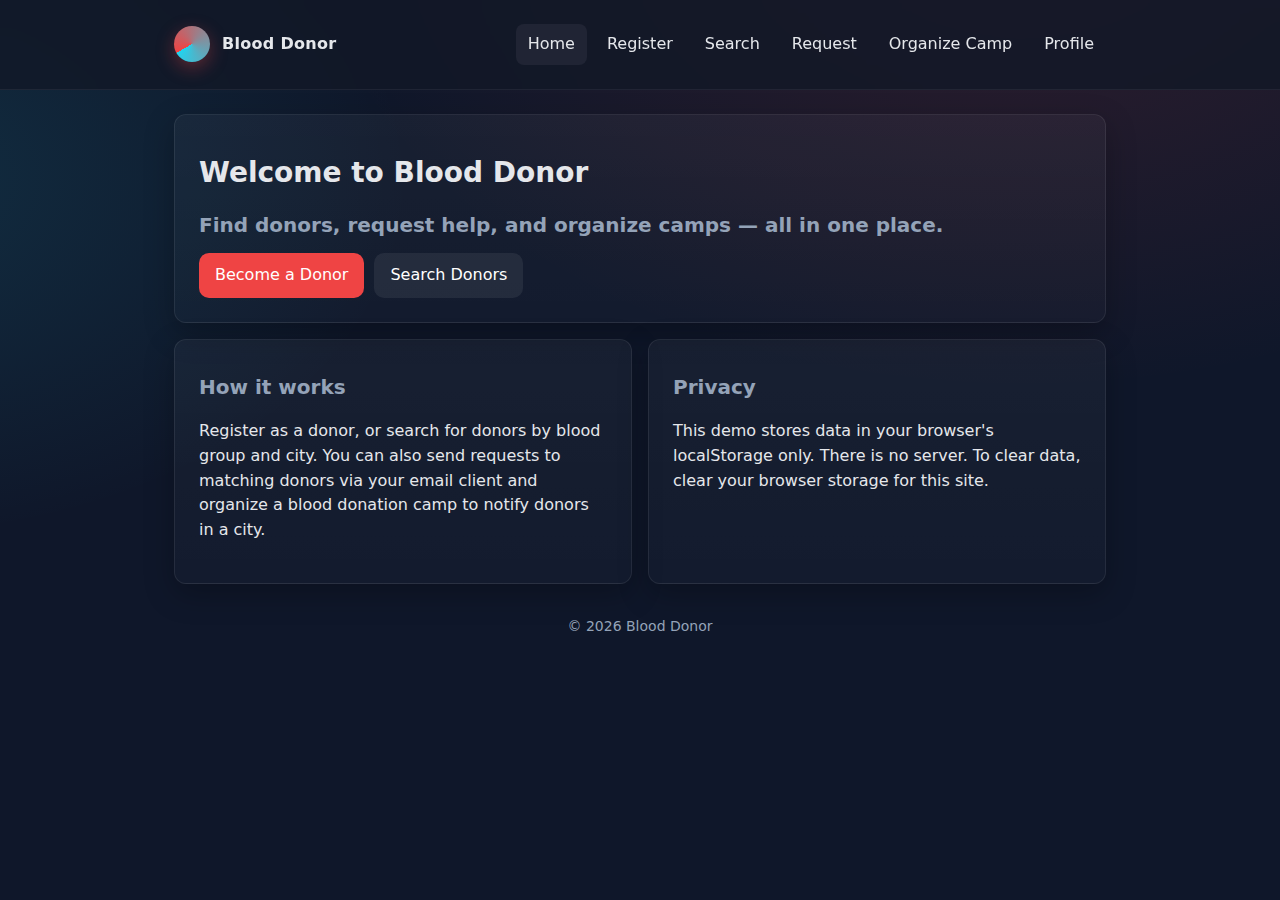
<file: index.html>
<!doctype html>
<html lang="en">
  <head>
    <meta charset="utf-8">
    <meta name="viewport" content="width=device-width, initial-scale=1">
    <title>Blood Donor | Home</title>
    <link rel="stylesheet" href="./assets/style.css">
  </head>
  <body data-page="home">
    <header class="site-header">
      <div class="container nav">
        <div class="brand"><span class="logo"></span> Blood Donor</div>
        <nav class="nav-links">
          <a data-nav href="./index.html">Home</a>
          <a data-nav href="./register.html">Register</a>
          <a data-nav href="./search.html">Search</a>
          <a data-nav href="./request.html">Request</a>
          <a data-nav href="./organize.html">Organize Camp</a>
          <a data-nav data-admin-link href="./admin.html">Admin</a>
          <button id="openProfile" class="linklike" type="button">Profile</button>
        </nav>
      </div>
    </header>

    <main class="container">
      <section class="card">
        <h1>Welcome to Blood Donor</h1>
        <h2 class="muted">Find donors, request help, and organize camps — all in one place.</h2>
        <div class="actions" style="margin-top: 12px;">
          <a class="btn" href="./register.html">Become a Donor</a>
          <a class="btn secondary" href="./search.html">Search Donors</a>
        </div>
      </section>

      <div class="grid cols-2" style="margin-top: 16px;">
        <section class="card">
          <h2>How it works</h2>
          <p>
            Register as a donor, or search for donors by blood group and city. You can also send requests to matching donors via your email client and organize a blood donation camp to notify donors in a city.
          </p>
        </section>
        <section class="card">
          <h2>Privacy</h2>
          <p>
            This demo stores data in your browser's localStorage only. There is no server. To clear data, clear your browser storage for this site.
          </p>
        </section>
      </div>

      <div class="footer">&copy; <span id="year"></span> Blood Donor</div>
    </main>

    <div id="profileBackdrop" class="modal-backdrop" aria-hidden="true">
      <div class="modal" role="dialog" aria-modal="true" aria-labelledby="profileTitle">
        <header>
          <strong id="profileTitle">Profile</strong>
          <button id="closeProfile" class="icon-btn" aria-label="Close">✕</button>
        </header>
        <div class="content">
          <div id="profLoggedIn" style="display:none">
            <p><strong>Username:</strong> <span id="profUName"></span></p>
            <p><strong>Email:</strong> <span id="profUMail"></span></p>
            <div class="actions">
              <button id="profLogout">Logout</button>
            </div>
          </div>
          <div id="profLoggedOut">
            <p class="muted">You are not logged in.</p>
            <div class="actions">
              <button id="profGoLogin" class="btn">Login</button>
              <button id="profGoSignup" class="btn secondary">Sign up</button>
            </div>
          </div>
        </div>
      </div>
    </div>

    <script src="./assets/app.js"></script>
    <script>document.getElementById('year').textContent = new Date().getFullYear();</script>
  </body>
</html>
</file>
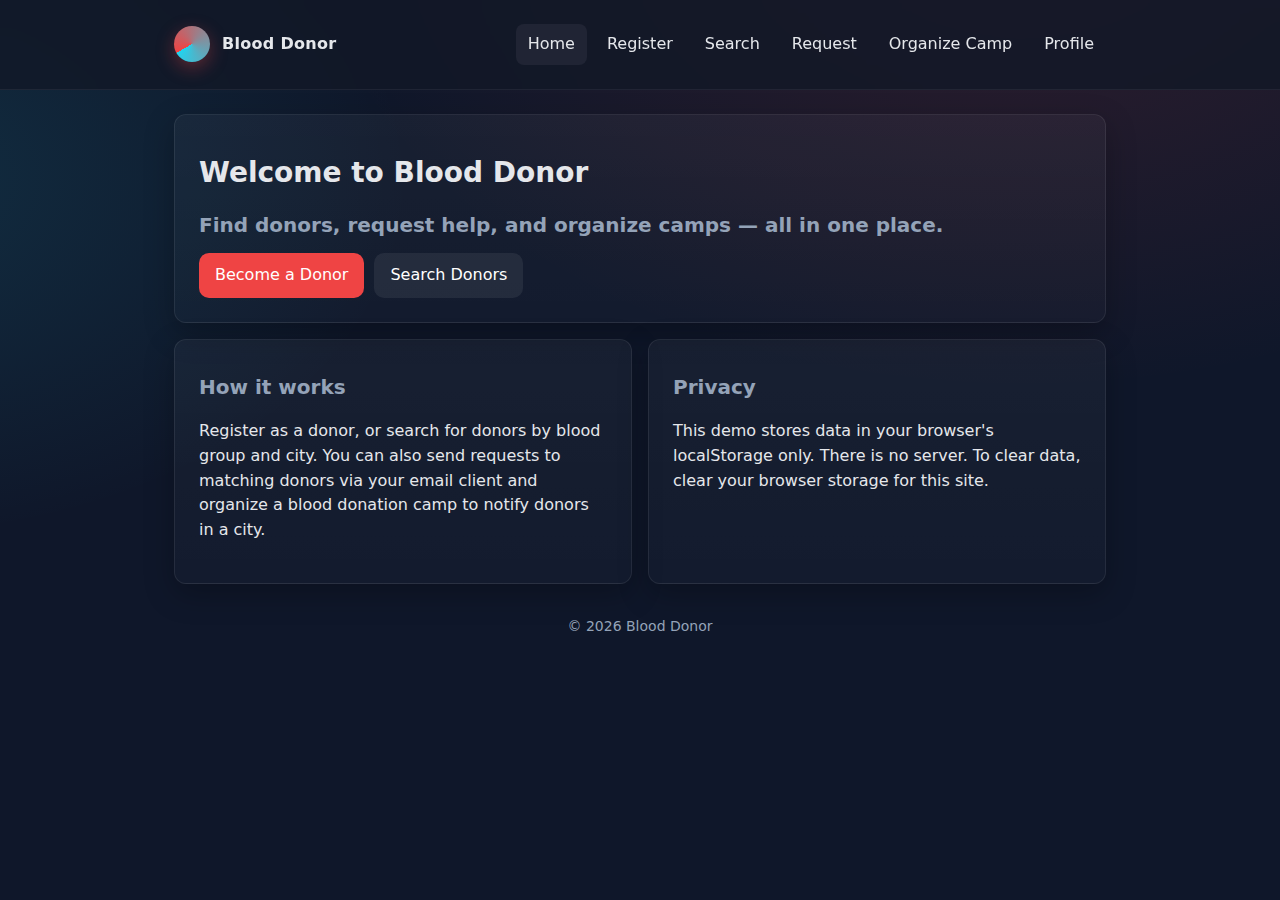
<file: admin.html>
<!doctype html>
<html lang="en">
  <head>
    <meta charset="utf-8">
    <meta name="viewport" content="width=device-width, initial-scale=1">
    <title>Blood Donor | Admin</title>
    <link rel="stylesheet" href="./assets/style.css">
  </head>
  <body data-page="admin">
    <header class="site-header">
      <div class="container nav">
        <div class="brand"><span class="logo"></span> Blood Donor</div>
        <nav class="nav-links">
          <a data-nav href="./index.html">Home</a>
          <a data-nav href="./organize.html">Organize Camp</a>
          <a data-nav data-admin-link href="./admin.html">Admin</a>
          <button id="openProfile" class="linklike" type="button">Profile</button>
        </nav>
      </div>
    </header>

    <main class="container">
      <section class="card">
        <h1>Admin Dashboard</h1>
        <h2>Pending Camp Requests</h2>
        <p id="emptyPending" class="muted">No pending requests.</p>
        <div class="table-wrap">
          <table>
            <thead>
              <tr>
                <th>Event</th>
                <th>Date</th>
                <th>City</th>
                <th>Requested By</th>
                <th>Actions</th>
              </tr>
            </thead>
            <tbody id="pendingBody"></tbody>
          </table>
        </div>
      </section>

      <section class="card" style="margin-top: 16px;">
        <h2>History</h2>
        <p id="emptyHistory" class="muted">No history entries.</p>
        <div class="table-wrap">
          <table>
            <thead>
              <tr>
                <th>Event</th>
                <th>Date</th>
                <th>City</th>
                <th>Status</th>
                <th>Decided By</th>
                <th>Note</th>
              </tr>
            </thead>
            <tbody id="historyBody"></tbody>
          </table>
        </div>
      </section>
    </main>

    <div id="profileBackdrop" class="modal-backdrop" aria-hidden="true">
      <div class="modal" role="dialog" aria-modal="true" aria-labelledby="profileTitle">
        <header>
          <strong id="profileTitle">Profile</strong>
          <button id="closeProfile" class="icon-btn" aria-label="Close">✕</button>
        </header>
        <div class="content">
          <div id="profLoggedIn" style="display:none">
            <p><strong>Username:</strong> <span id="profUName"></span></p>
            <p><strong>Email:</strong> <span id="profUMail"></span></p>
            <div class="actions">
              <button id="profLogout">Logout</button>
            </div>
          </div>
          <div id="profLoggedOut">
            <p class="muted">You are not logged in.</p>
            <div class="actions">
              <button id="profGoLogin" class="btn">Login</button>
              <button id="profGoSignup" class="btn secondary">Sign up</button>
            </div>
          </div>
        </div>
      </div>
    </div>

    <script src="./assets/app.js"></script>
  </body>
</html>
</file>
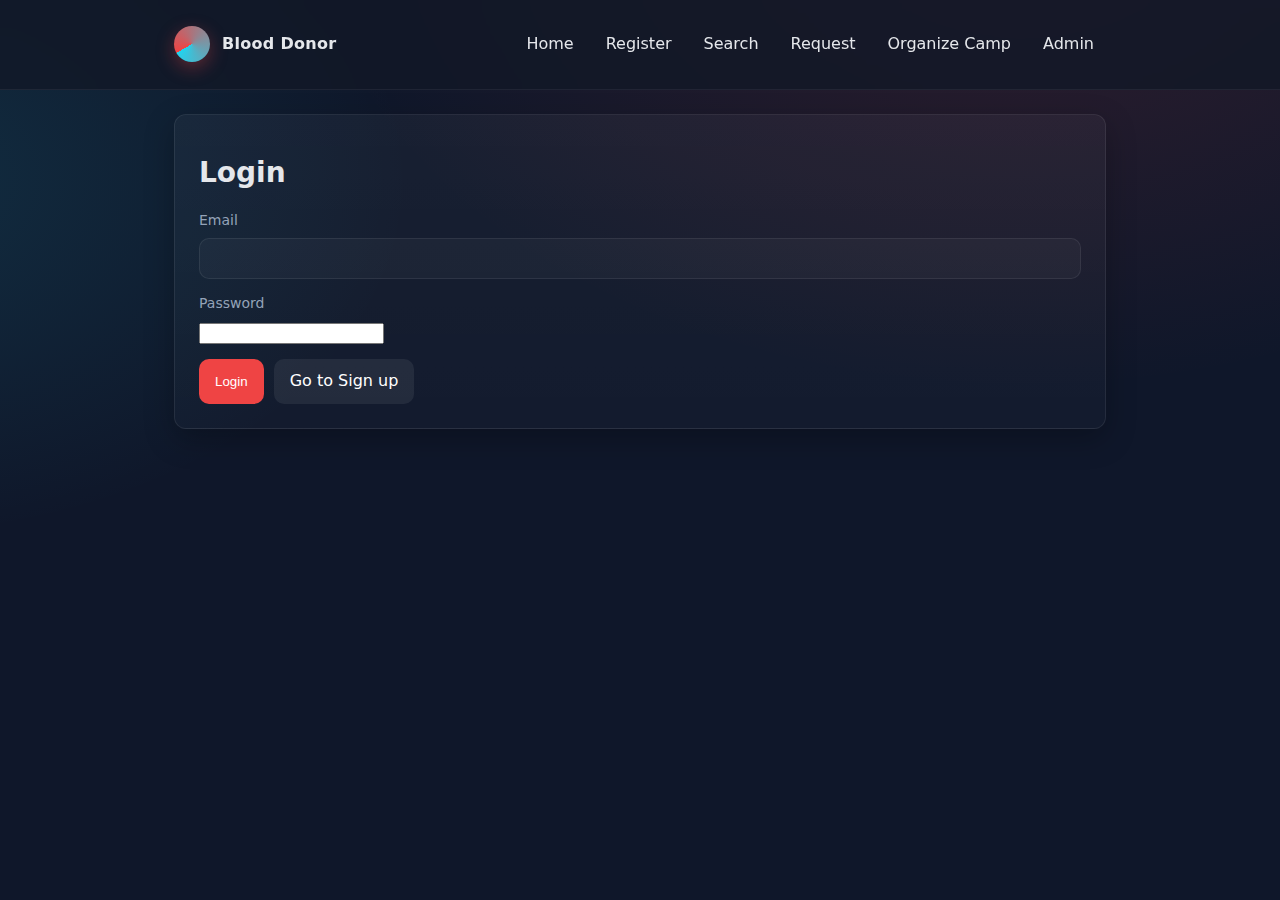
<file: login.html>
<!doctype html>
<html lang="en">
  <head>
    <meta charset="utf-8">
    <meta name="viewport" content="width=device-width, initial-scale=1">
    <title>Blood Donor | Login</title>
    <link rel="stylesheet" href="./assets/style.css">
  </head>
  <body data-page="auth">
    <header class="site-header">
      <div class="container nav">
        <div class="brand"><span class="logo"></span> Blood Donor</div>
        <nav class="nav-links">
          <a data-nav href="./index.html">Home</a>
          <a data-nav href="./register.html">Register</a>
          <a data-nav href="./search.html">Search</a>
          <a data-nav href="./request.html">Request</a>
          <a data-nav href="./organize.html">Organize Camp</a>
          <a data-nav href="./admin.html">Admin</a>
        </nav>
      </div>
    </header>

    <main class="container">
      <section class="card">
        <h1>Login</h1>
        <div id="authToast" class="notice" style="display:none"></div>
        <form id="loginForm">
          <div class="field">
            <label for="loginEmail">Email</label>
            <input type="email" id="loginEmail" required>
          </div>
          <div class="field">
            <label for="loginPassword">Password</label>
            <input type="password" id="loginPassword" required>
          </div>
          <div class="actions">
            <button type="submit">Login</button>
            <a class="btn secondary" href="./signup.html">Go to Sign up</a>
          </div>
        </form>
      </section>
    </main>

    <script src="./assets/app.js"></script>
  </body>
</html>
</file>
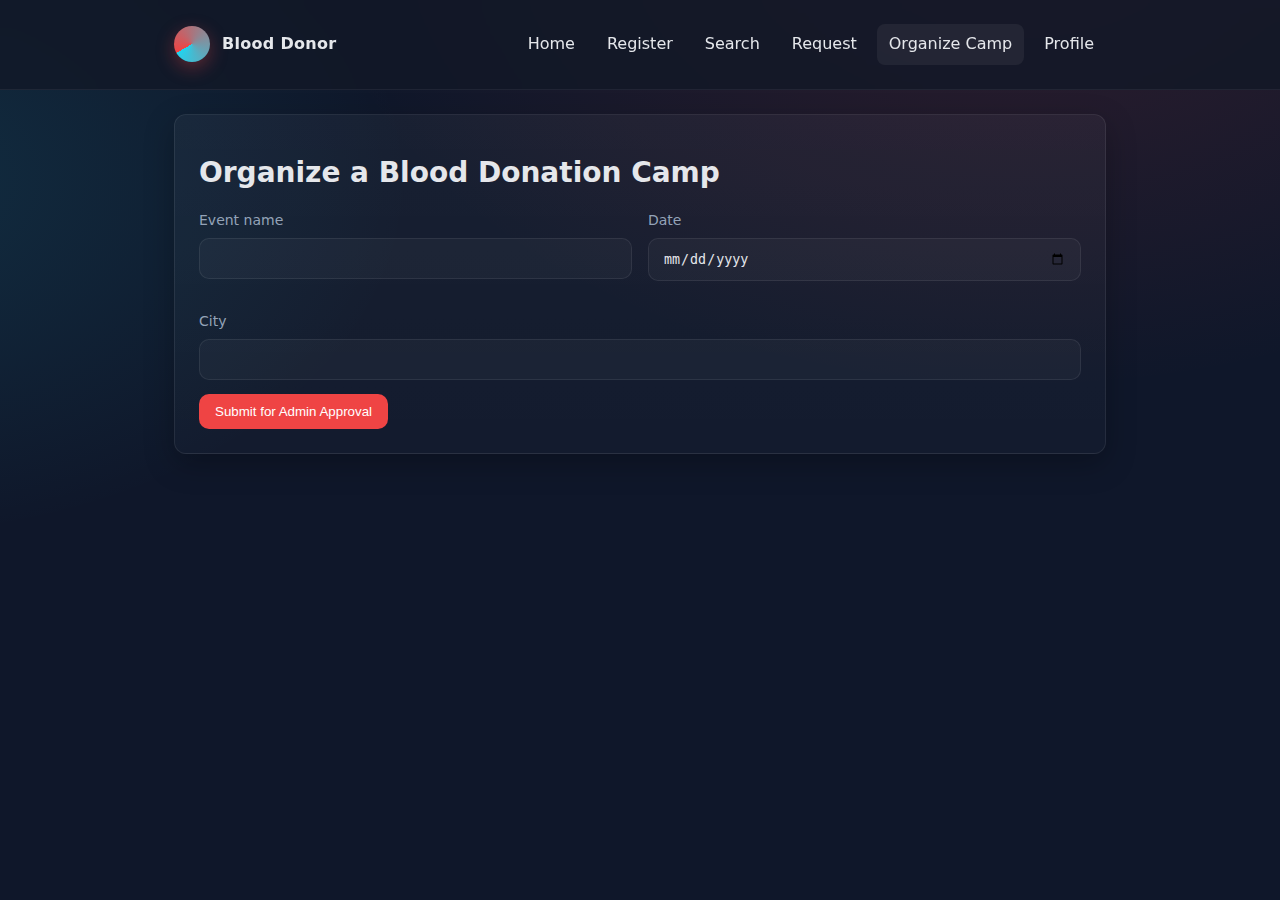
<file: organize.html>
<!doctype html>
<html lang="en">
  <head>
    <meta charset="utf-8">
    <meta name="viewport" content="width=device-width, initial-scale=1">
    <title>Blood Donor | Organize Camp</title>
    <link rel="stylesheet" href="./assets/style.css">
  </head>
  <body data-page="organize">
    <header class="site-header">
      <div class="container nav">
        <div class="brand"><span class="logo"></span> Blood Donor</div>
        <nav class="nav-links">
          <a data-nav href="./index.html">Home</a>
          <a data-nav href="./register.html">Register</a>
          <a data-nav href="./search.html">Search</a>
          <a data-nav href="./request.html">Request</a>
          <a data-nav href="./organize.html">Organize Camp</a>
          <a data-nav data-admin-link href="./admin.html">Admin</a>
          <button id="openProfile" class="linklike" type="button">Profile</button>
        </nav>
      </div>
    </header>

    <main class="container">
      <section class="card">
        <h1>Organize a Blood Donation Camp</h1>
        <div id="organizeToast" class="notice" style="display:none"></div>
        <form id="organizeForm">
          <div class="grid cols-2">
            <div class="field">
              <label for="orgEvent">Event name</label>
              <input type="text" id="orgEvent" required>
            </div>
            <div class="field">
              <label for="orgDate">Date</label>
              <input type="date" id="orgDate" required>
            </div>
            <div class="field" style="grid-column: 1 / -1;">
              <label for="orgCity">City</label>
              <input type="text" id="orgCity" required>
            </div>
          </div>
          <div class="actions">
            <button type="submit">Submit for Admin Approval</button>
          </div>
        </form>
      </section>
    </main>

    <div id="profileBackdrop" class="modal-backdrop" aria-hidden="true">
      <div class="modal" role="dialog" aria-modal="true" aria-labelledby="profileTitle">
        <header>
          <strong id="profileTitle">Profile</strong>
          <button id="closeProfile" class="icon-btn" aria-label="Close">✕</button>
        </header>
        <div class="content">
          <div id="profLoggedIn" style="display:none">
            <p><strong>Username:</strong> <span id="profUName"></span></p>
            <p><strong>Email:</strong> <span id="profUMail"></span></p>
            <div class="actions">
              <button id="profLogout">Logout</button>
            </div>
          </div>
          <div id="profLoggedOut">
            <p class="muted">You are not logged in.</p>
            <div class="actions">
              <button id="profGoLogin" class="btn">Login</button>
              <button id="profGoSignup" class="btn secondary">Sign up</button>
            </div>
          </div>
        </div>
      </div>
    </div>

    <script src="./assets/app.js"></script>
  </body>
</html>
</file>
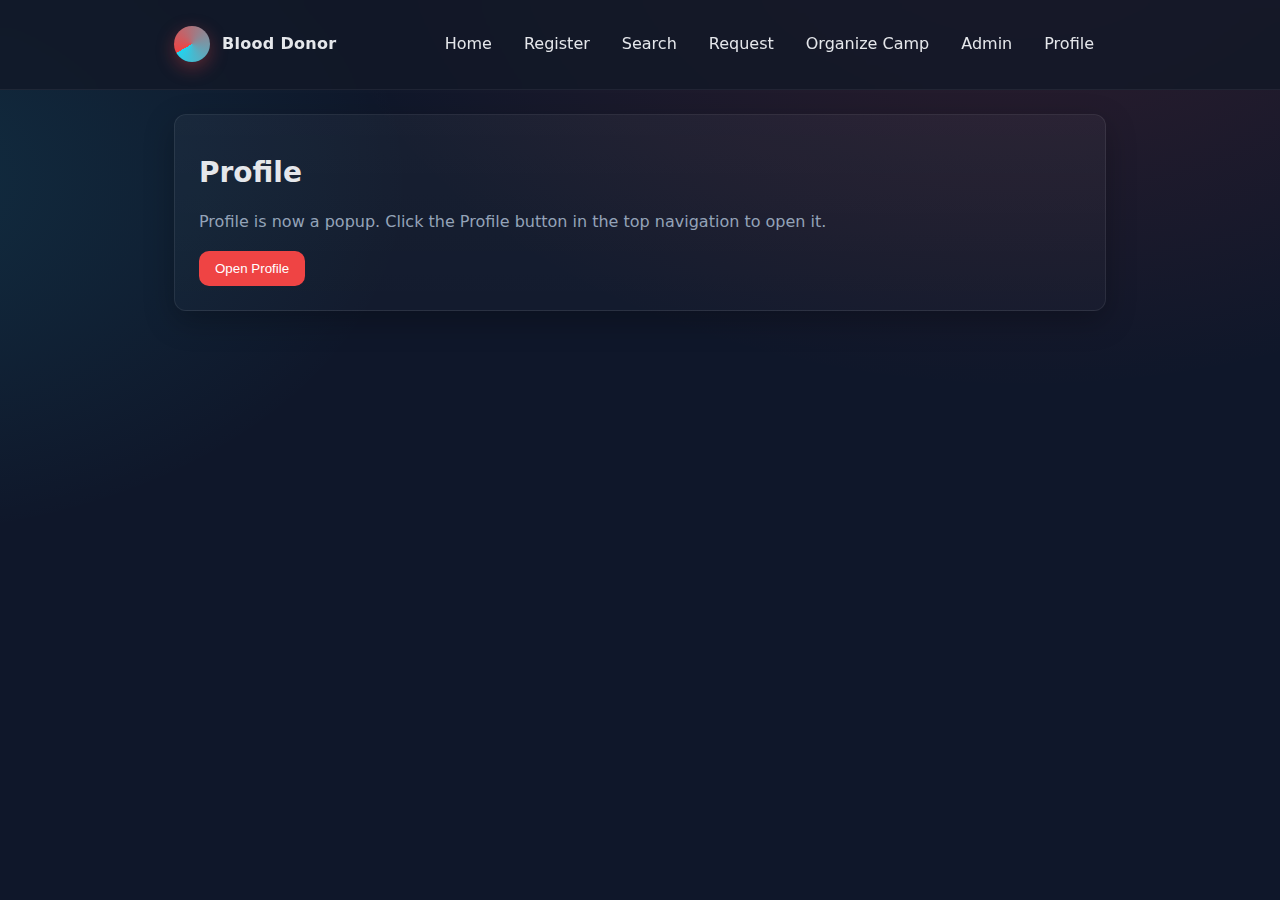
<file: profile.html>
<!doctype html>
<html lang="en">
  <head>
    <meta charset="utf-8">
    <meta name="viewport" content="width=device-width, initial-scale=1">
    <title>Blood Donor | Profile</title>
    <link rel="stylesheet" href="./assets/style.css">
  </head>
  <body data-page="home">
    <header class="site-header">
      <div class="container nav">
        <div class="brand"><span class="logo"></span> Blood Donor</div>
        <nav class="nav-links">
          <a data-nav href="./index.html">Home</a>
          <a data-nav href="./register.html">Register</a>
          <a data-nav href="./search.html">Search</a>
          <a data-nav href="./request.html">Request</a>
          <a data-nav href="./organize.html">Organize Camp</a>
          <a data-nav href="./admin.html">Admin</a>
          <button id="openProfile" class="linklike" type="button">Profile</button>
        </nav>
      </div>
    </header>

    <main class="container">
      <section class="card">
        <h1>Profile</h1>
        <p class="muted">Profile is now a popup. Click the Profile button in the top navigation to open it.</p>
        <div class="actions"><button id="openProfile" class="btn" type="button">Open Profile</button></div>
      </section>
    </main>

    <div id="profileBackdrop" class="modal-backdrop" aria-hidden="true">
      <div class="modal" role="dialog" aria-modal="true" aria-labelledby="profileTitle">
        <header>
          <strong id="profileTitle">Profile</strong>
          <button id="closeProfile" class="icon-btn" aria-label="Close">✕</button>
        </header>
        <div class="content">
          <div id="profLoggedIn" style="display:none">
            <p><strong>Username:</strong> <span id="profUName"></span></p>
            <p><strong>Email:</strong> <span id="profUMail"></span></p>
            <div class="actions">
              <button id="profLogout">Logout</button>
            </div>
          </div>
          <div id="profLoggedOut">
            <p class="muted">You are not logged in.</p>
            <div class="actions">
              <button id="profGoLogin" class="btn">Login</button>
              <button id="profGoSignup" class="btn secondary">Sign up</button>
            </div>
          </div>
        </div>
      </div>
    </div>

    <script src="./assets/app.js"></script>
  </body>
</html>
</file>
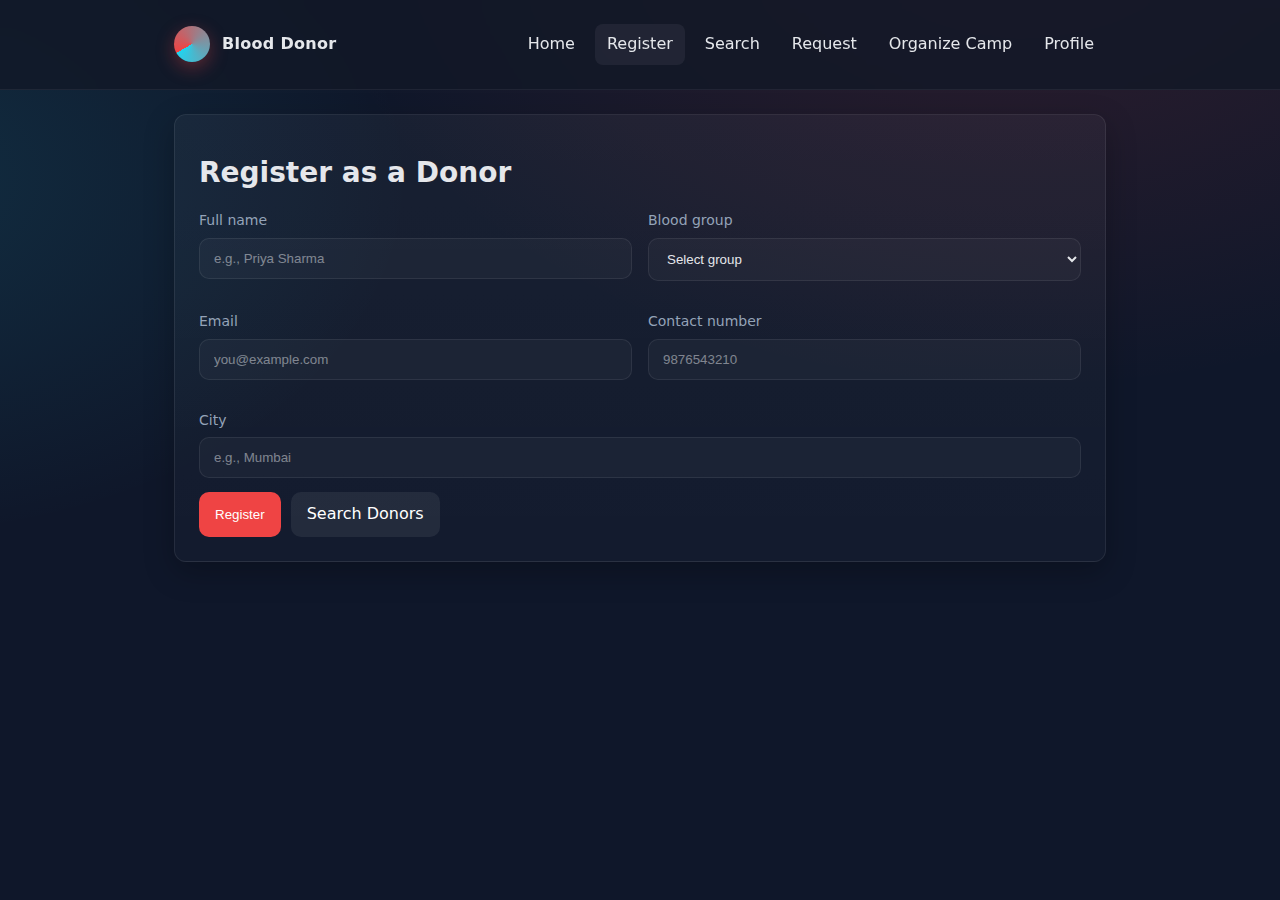
<file: register.html>
<!doctype html>
<html lang="en">
  <head>
    <meta charset="utf-8">
    <meta name="viewport" content="width=device-width, initial-scale=1">
    <title>Blood Donor | Register</title>
    <link rel="stylesheet" href="./assets/style.css">
  </head>
  <body data-page="register">
    <header class="site-header">
      <div class="container nav">
        <div class="brand"><span class="logo"></span> Blood Donor</div>
        <nav class="nav-links">
          <a data-nav href="./index.html">Home</a>
          <a data-nav href="./register.html">Register</a>
          <a data-nav href="./search.html">Search</a>
          <a data-nav href="./request.html">Request</a>
          <a data-nav href="./organize.html">Organize Camp</a>
          <a data-nav data-admin-link href="./admin.html">Admin</a>
          <button id="openProfile" class="linklike" type="button">Profile</button>
        </nav>
      </div>
    </header>

    <main class="container">
      <section class="card">
        <h1>Register as a Donor</h1>
        <div id="registerToast" class="notice" style="display:none"></div>
        <form id="registerForm">
          <div class="grid cols-2">
            <div class="field">
              <label for="regName">Full name</label>
              <input type="text" id="regName" placeholder="e.g., Priya Sharma" required>
            </div>
            <div class="field">
              <label for="regGroup">Blood group</label>
              <select id="regGroup" required></select>
            </div>
            <div class="field">
              <label for="regEmail">Email</label>
              <input type="email" id="regEmail" placeholder="you@example.com" required>
            </div>
            <div class="field">
              <label for="regContact">Contact number</label>
              <input type="tel" id="regContact" placeholder="9876543210" required>
            </div>
            <div class="field" style="grid-column: 1 / -1;">
              <label for="regCity">City</label>
              <input type="text" id="regCity" placeholder="e.g., Mumbai" required>
            </div>
          </div>
          <div class="actions">
            <button type="submit">Register</button>
            <a class="btn secondary" href="./search.html">Search Donors</a>
          </div>
        </form>
      </section>
    </main>

    <div id="profileBackdrop" class="modal-backdrop" aria-hidden="true">
      <div class="modal" role="dialog" aria-modal="true" aria-labelledby="profileTitle">
        <header>
          <strong id="profileTitle">Profile</strong>
          <button id="closeProfile" class="icon-btn" aria-label="Close">✕</button>
        </header>
        <div class="content">
          <div id="profLoggedIn" style="display:none">
            <p><strong>Username:</strong> <span id="profUName"></span></p>
            <p><strong>Email:</strong> <span id="profUMail"></span></p>
            <div class="actions">
              <button id="profLogout">Logout</button>
            </div>
          </div>
          <div id="profLoggedOut">
            <p class="muted">You are not logged in.</p>
            <div class="actions">
              <button id="profGoLogin" class="btn">Login</button>
              <button id="profGoSignup" class="btn secondary">Sign up</button>
            </div>
          </div>
        </div>
      </div>
    </div>

    <script src="./assets/app.js"></script>
  </body>
</html>
</file>
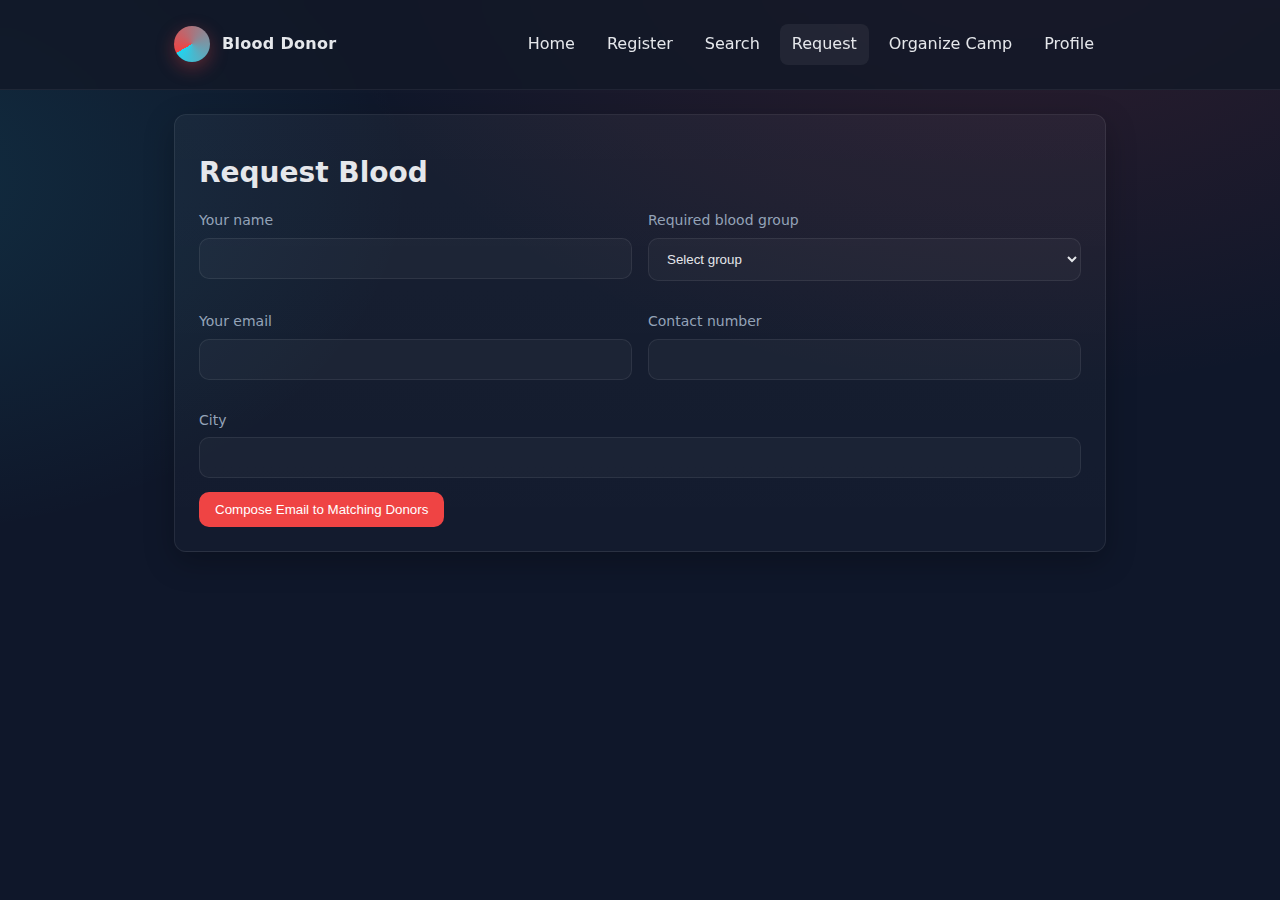
<file: request.html>
<!doctype html>
<html lang="en">
  <head>
    <meta charset="utf-8">
    <meta name="viewport" content="width=device-width, initial-scale=1">
    <title>Blood Donor | Request</title>
    <link rel="stylesheet" href="./assets/style.css">
  </head>
  <body data-page="request">
    <header class="site-header">
      <div class="container nav">
        <div class="brand"><span class="logo"></span> Blood Donor</div>
        <nav class="nav-links">
          <a data-nav href="./index.html">Home</a>
          <a data-nav href="./register.html">Register</a>
          <a data-nav href="./search.html">Search</a>
          <a data-nav href="./request.html">Request</a>
          <a data-nav href="./organize.html">Organize Camp</a>
          <a data-nav data-admin-link href="./admin.html">Admin</a>
          <button id="openProfile" class="linklike" type="button">Profile</button>
        </nav>
      </div>
    </header>

    <main class="container">
      <section class="card">
        <h1>Request Blood</h1>
        <div id="requestToast" class="notice" style="display:none"></div>
        <form id="requestForm">
          <div class="grid cols-2">
            <div class="field">
              <label for="reqName">Your name</label>
              <input type="text" id="reqName" required>
            </div>
            <div class="field">
              <label for="reqGroup">Required blood group</label>
              <select id="reqGroup" required></select>
            </div>
            <div class="field">
              <label for="reqEmail">Your email</label>
              <input type="email" id="reqEmail" required>
            </div>
            <div class="field">
              <label for="reqContact">Contact number</label>
              <input type="tel" id="reqContact" required>
            </div>
            <div class="field" style="grid-column: 1 / -1;">
              <label for="reqCity">City</label>
              <input type="text" id="reqCity" required>
            </div>
          </div>
          <div class="actions">
            <button type="submit">Compose Email to Matching Donors</button>
          </div>
        </form>
      </section>
    </main>

    <div id="profileBackdrop" class="modal-backdrop" aria-hidden="true">
      <div class="modal" role="dialog" aria-modal="true" aria-labelledby="profileTitle">
        <header>
          <strong id="profileTitle">Profile</strong>
          <button id="closeProfile" class="icon-btn" aria-label="Close">✕</button>
        </header>
        <div class="content">
          <div id="profLoggedIn" style="display:none">
            <p><strong>Username:</strong> <span id="profUName"></span></p>
            <p><strong>Email:</strong> <span id="profUMail"></span></p>
            <div class="actions">
              <button id="profLogout">Logout</button>
            </div>
          </div>
          <div id="profLoggedOut">
            <p class="muted">You are not logged in.</p>
            <div class="actions">
              <button id="profGoLogin" class="btn">Login</button>
              <button id="profGoSignup" class="btn secondary">Sign up</button>
            </div>
          </div>
        </div>
      </div>
    </div>

    <script src="./assets/app.js"></script>
  </body>
</html>
</file>
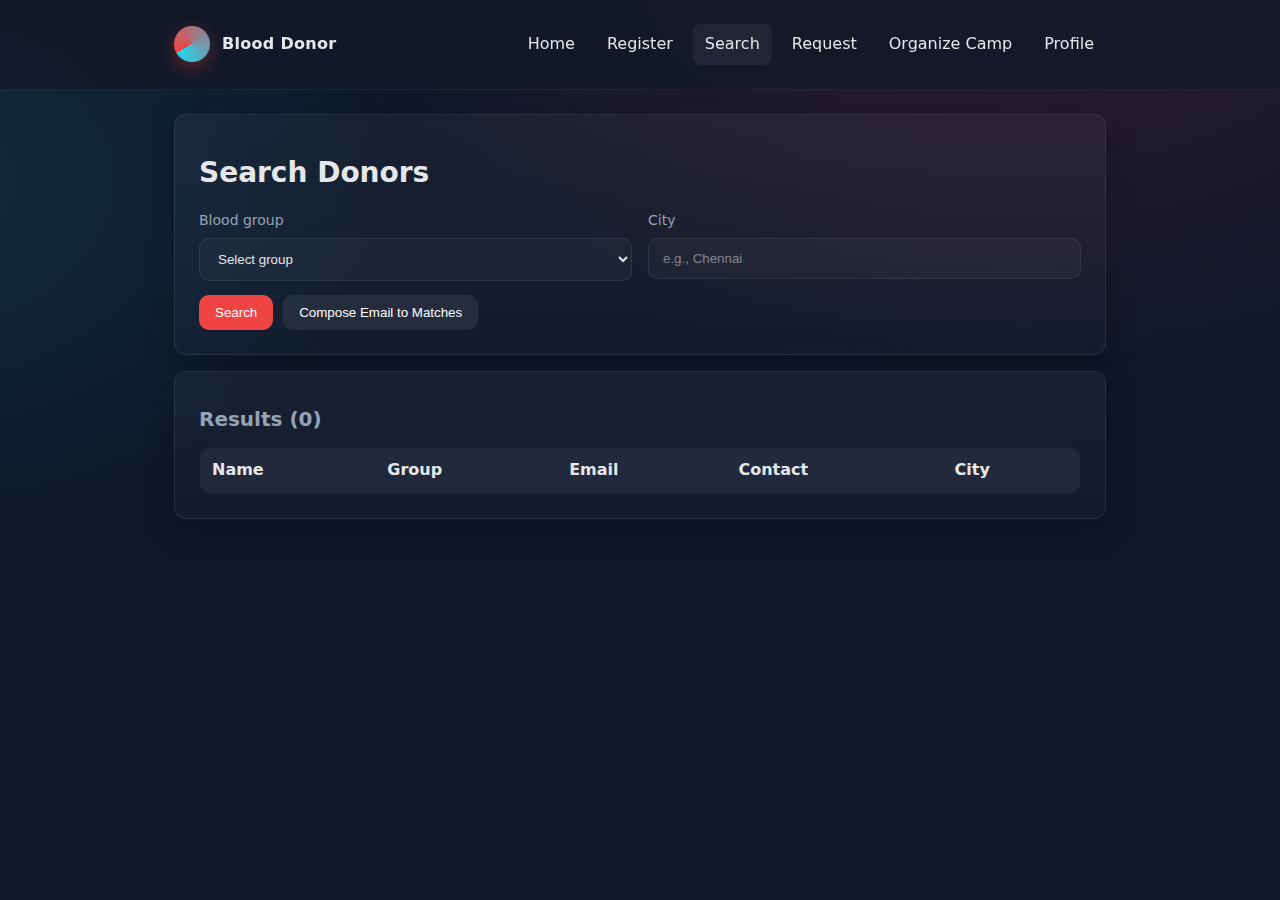
<file: search.html>
<!doctype html>
<html lang="en">
  <head>
    <meta charset="utf-8">
    <meta name="viewport" content="width=device-width, initial-scale=1">
    <title>Blood Donor | Search</title>
    <link rel="stylesheet" href="./assets/style.css">
  </head>
  <body data-page="search">
    <header class="site-header">
      <div class="container nav">
        <div class="brand"><span class="logo"></span> Blood Donor</div>
        <nav class="nav-links">
          <a data-nav href="./index.html">Home</a>
          <a data-nav href="./register.html">Register</a>
          <a data-nav href="./search.html">Search</a>
          <a data-nav href="./request.html">Request</a>
          <a data-nav href="./organize.html">Organize Camp</a>
          <a data-nav data-admin-link href="./admin.html">Admin</a>
          <button id="openProfile" class="linklike" type="button">Profile</button>
        </nav>
      </div>
    </header>

    <main class="container">
      <section class="card">
        <h1>Search Donors</h1>
        <form id="searchForm">
          <div class="grid cols-2">
            <div class="field">
              <label for="searchGroup">Blood group</label>
              <select id="searchGroup" required></select>
            </div>
            <div class="field">
              <label for="searchCity">City</label>
              <input type="text" id="searchCity" placeholder="e.g., Chennai" required>
            </div>
          </div>
          <div class="actions">
            <button type="submit">Search</button>
            <button type="button" id="emailMatches" class="btn secondary" disabled>Compose Email to Matches</button>
          </div>
        </form>
      </section>

      <section class="card" style="margin-top: 16px;">
        <h2>Results (<span id="resultsCount">0</span>)</h2>
        <div class="table-wrap">
          <table>
            <thead>
              <tr>
                <th>Name</th>
                <th>Group</th>
                <th>Email</th>
                <th>Contact</th>
                <th>City</th>
              </tr>
            </thead>
            <tbody id="resultsBody"></tbody>
          </table>
        </div>
      </section>
    </main>

    <div id="profileBackdrop" class="modal-backdrop" aria-hidden="true">
      <div class="modal" role="dialog" aria-modal="true" aria-labelledby="profileTitle">
        <header>
          <strong id="profileTitle">Profile</strong>
          <button id="closeProfile" class="icon-btn" aria-label="Close">✕</button>
        </header>
        <div class="content">
          <div id="profLoggedIn" style="display:none">
            <p><strong>Username:</strong> <span id="profUName"></span></p>
            <p><strong>Email:</strong> <span id="profUMail"></span></p>
            <div class="actions">
              <button id="profLogout">Logout</button>
            </div>
          </div>
          <div id="profLoggedOut">
            <p class="muted">You are not logged in.</p>
            <div class="actions">
              <button id="profGoLogin" class="btn">Login</button>
              <button id="profGoSignup" class="btn secondary">Sign up</button>
            </div>
          </div>
        </div>
      </div>
    </div>

    <script src="./assets/app.js"></script>
  </body>
</html>
</file>
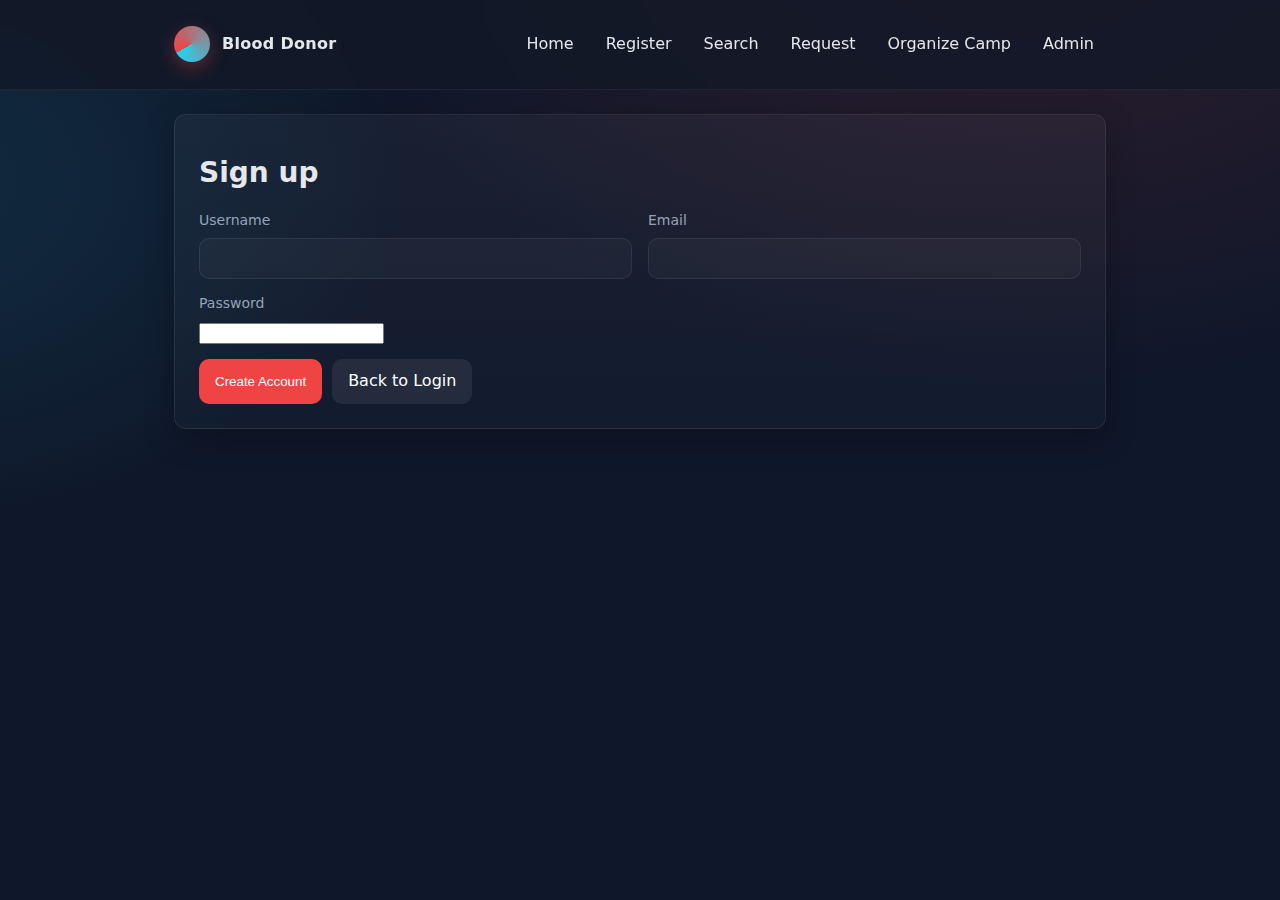
<file: signup.html>
<!doctype html>
<html lang="en">
  <head>
    <meta charset="utf-8">
    <meta name="viewport" content="width=device-width, initial-scale=1">
    <title>Blood Donor | Sign up</title>
    <link rel="stylesheet" href="./assets/style.css">
  </head>
  <body data-page="auth">
    <header class="site-header">
      <div class="container nav">
        <div class="brand"><span class="logo"></span> Blood Donor</div>
        <nav class="nav-links">
          <a data-nav href="./index.html">Home</a>
          <a data-nav href="./register.html">Register</a>
          <a data-nav href="./search.html">Search</a>
          <a data-nav href="./request.html">Request</a>
          <a data-nav href="./organize.html">Organize Camp</a>
          <a data-nav href="./admin.html">Admin</a>
        </nav>
      </div>
    </header>

    <main class="container">
      <section class="card">
        <h1>Sign up</h1>
        <div id="authToast" class="notice" style="display:none"></div>
        <form id="signupForm">
          <div class="grid cols-2">
            <div class="field">
              <label for="signupUsername">Username</label>
              <input type="text" id="signupUsername" required>
            </div>
            <div class="field">
              <label for="signupEmail">Email</label>
              <input type="email" id="signupEmail" required>
            </div>
          </div>
          <div class="field">
            <label for="signupPassword">Password</label>
            <input type="password" id="signupPassword" required>
          </div>
          <div class="actions">
            <button type="submit">Create Account</button>
            <a class="btn secondary" href="./login.html">Back to Login</a>
          </div>
        </form>
      </section>
    </main>

    <script src="./assets/app.js"></script>
  </body>
</html>
</file>
<file: assets/style.css>
/* Blood Donor - Shared Styles */
:root {
  --bg: #0f172a; /* slate-900 */
  --panel: #111827; /* gray-900 */
  --muted: #94a3b8; /* slate-400 */
  --text: #e5e7eb; /* gray-200 */
  --primary: #ef4444; /* red-500 */
  --primary-600: #dc2626; /* red-600 */
  --accent: #22d3ee; /* cyan-400 */
  --success: #10b981; /* emerald-500 */
  --warning: #f59e0b; /* amber-500 */
  --radius: 12px;
  --shadow: 0 10px 30px rgba(0,0,0,0.25);
}

* { box-sizing: border-box; }
html, body { height: 100%; }
body {
  margin: 0;
  font-family: ui-sans-serif, system-ui, -apple-system, Segoe UI, Roboto, Ubuntu, Cantarell, Noto Sans, Helvetica Neue, Arial, "Apple Color Emoji", "Segoe UI Emoji";
  background: radial-gradient(1200px 800px at 80% -10%, rgba(239, 68, 68, 0.15), transparent 60%),
              radial-gradient(900px 600px at -10% 20%, rgba(34, 211, 238, 0.12), transparent 60%),
              var(--bg);
  color: var(--text);
  line-height: 1.55;
}

.container {
  max-width: 980px;
  margin: 0 auto;
  padding: 24px;
}

header.site-header {
  position: sticky;
  top: 0;
  z-index: 50;
  background: rgba(17, 24, 39, 0.8);
  backdrop-filter: blur(10px);
  border-bottom: 1px solid rgba(255, 255, 255, 0.06);
}

.nav {
  display: flex;
  align-items: center;
  justify-content: space-between;
  gap: 16px;
}

.brand {
  display: flex;
  align-items: center;
  gap: 12px;
  font-weight: 700;
  letter-spacing: 0.3px;
}

.brand .logo {
  width: 36px;
  height: 36px;
  border-radius: 50%;
  background: conic-gradient(from 240deg, var(--primary), var(--accent));
  box-shadow: 0 6px 18px rgba(239, 68, 68, 0.35);
}

.nav-links {
  display: flex;
  flex-wrap: wrap;
  gap: 8px;
}

.nav-links a, .nav-links button.linklike {
  color: var(--text);
  text-decoration: none;
  padding: 8px 12px;
  border-radius: 8px;
  background: transparent;
  border: 0;
  font: inherit;
  cursor: pointer;
  transition: background 0.2s ease, color 0.2s ease;
}

.nav-links a:hover, .nav-links a[aria-current="page"], .nav-links button.linklike:hover {
  background: rgba(255, 255, 255, 0.06);
}

main .card {
  background: linear-gradient(180deg, rgba(255, 255, 255, 0.04), rgba(255,255,255,0.02));
  border: 1px solid rgba(255, 255, 255, 0.08);
  border-radius: var(--radius);
  box-shadow: var(--shadow);
  padding: 24px;
}

h1 {
  margin: 12px 0 16px;
  font-size: 28px;
}

h2 {
  margin: 8px 0 12px;
  font-size: 20px;
  color: var(--muted);
  font-weight: 600;
}

.grid {
  display: grid;
  gap: 16px;
}

@media (min-width: 720px) {
  .grid.cols-2 { grid-template-columns: 1fr 1fr; }
}

form .field { margin-bottom: 14px; }

label {
  display: block;
  margin-bottom: 6px;
  color: var(--muted);
  font-size: 14px;
}

input[type="text"], input[type="email"], input[type="tel"], input[type="date"], select, textarea {
  width: 100%;
  padding: 12px 14px;
  border-radius: 10px;
  border: 1px solid rgba(255, 255, 255, 0.08);
  background: rgba(255, 255, 255, 0.03);
  color: var(--text);
  outline: none;
}

input::placeholder, textarea::placeholder { color: rgba(229, 231, 235, 0.5); }

.actions { display: flex; gap: 10px; flex-wrap: wrap; }

button, .btn {
  appearance: none;
  border: none;
  background: var(--primary);
  color: white;
  padding: 10px 16px;
  border-radius: 10px;
  cursor: pointer;
  transition: transform 0.03s ease, background 0.2s ease, box-shadow 0.2s ease;
  text-decoration: none;
  display: inline-flex;
  align-items: center;
  gap: 8px;
}

button:hover, .btn:hover { background: var(--primary-600); }
button:active, .btn:active { transform: translateY(1px); }

.btn.secondary { background: rgba(255, 255, 255, 0.07); }

.notice {
  border-radius: 12px;
  padding: 12px 14px;
  background: rgba(16, 185, 129, 0.12);
  border: 1px solid rgba(16, 185, 129, 0.35);
}

.notice.warn { background: rgba(245, 158, 11, 0.1); border-color: rgba(245, 158, 11, 0.35); }
.notice.error { background: rgba(239, 68, 68, 0.12); border-color: rgba(239, 68, 68, 0.35); }

.table-wrap { overflow-x: auto; }

table {
  width: 100%;
  border-collapse: collapse;
  background: rgba(255, 255, 255, 0.02);
  border: 1px solid rgba(255, 255, 255, 0.08);
  border-radius: 12px;
  overflow: hidden;
}

thead { background: rgba(255, 255, 255, 0.04); }
th, td { padding: 10px 12px; text-align: left; }
tbody tr + tr td { border-top: 1px solid rgba(255, 255, 255, 0.06); }

.muted { color: var(--muted); }

.footer {
  margin-top: 32px;
  color: var(--muted);
  font-size: 14px;
  text-align: center;
}

/* Modal */
.modal-backdrop {
  position: fixed;
  inset: 0;
  background: rgba(0,0,0,0.55);
  display: none;
  align-items: center;
  justify-content: center;
  z-index: 100;
}

.modal-backdrop.open { display: flex; }

.modal {
  width: min(560px, calc(100% - 32px));
  background: linear-gradient(180deg, rgba(255,255,255,0.06), rgba(255,255,255,0.03));
  border: 1px solid rgba(255,255,255,0.08);
  border-radius: 14px;
  box-shadow: var(--shadow);
}

.modal header {
  padding: 14px 16px;
  border-bottom: 1px solid rgba(255,255,255,0.08);
  display: flex;
  align-items: center;
  justify-content: space-between;
}

.modal .content { padding: 16px; }

.icon-btn {
  appearance: none;
  background: transparent;
  border: 0;
  color: var(--text);
  cursor: pointer;
  border-radius: 8px;
  padding: 6px;
}

.icon-btn:hover { background: rgba(255,255,255,0.08); }
</file>
